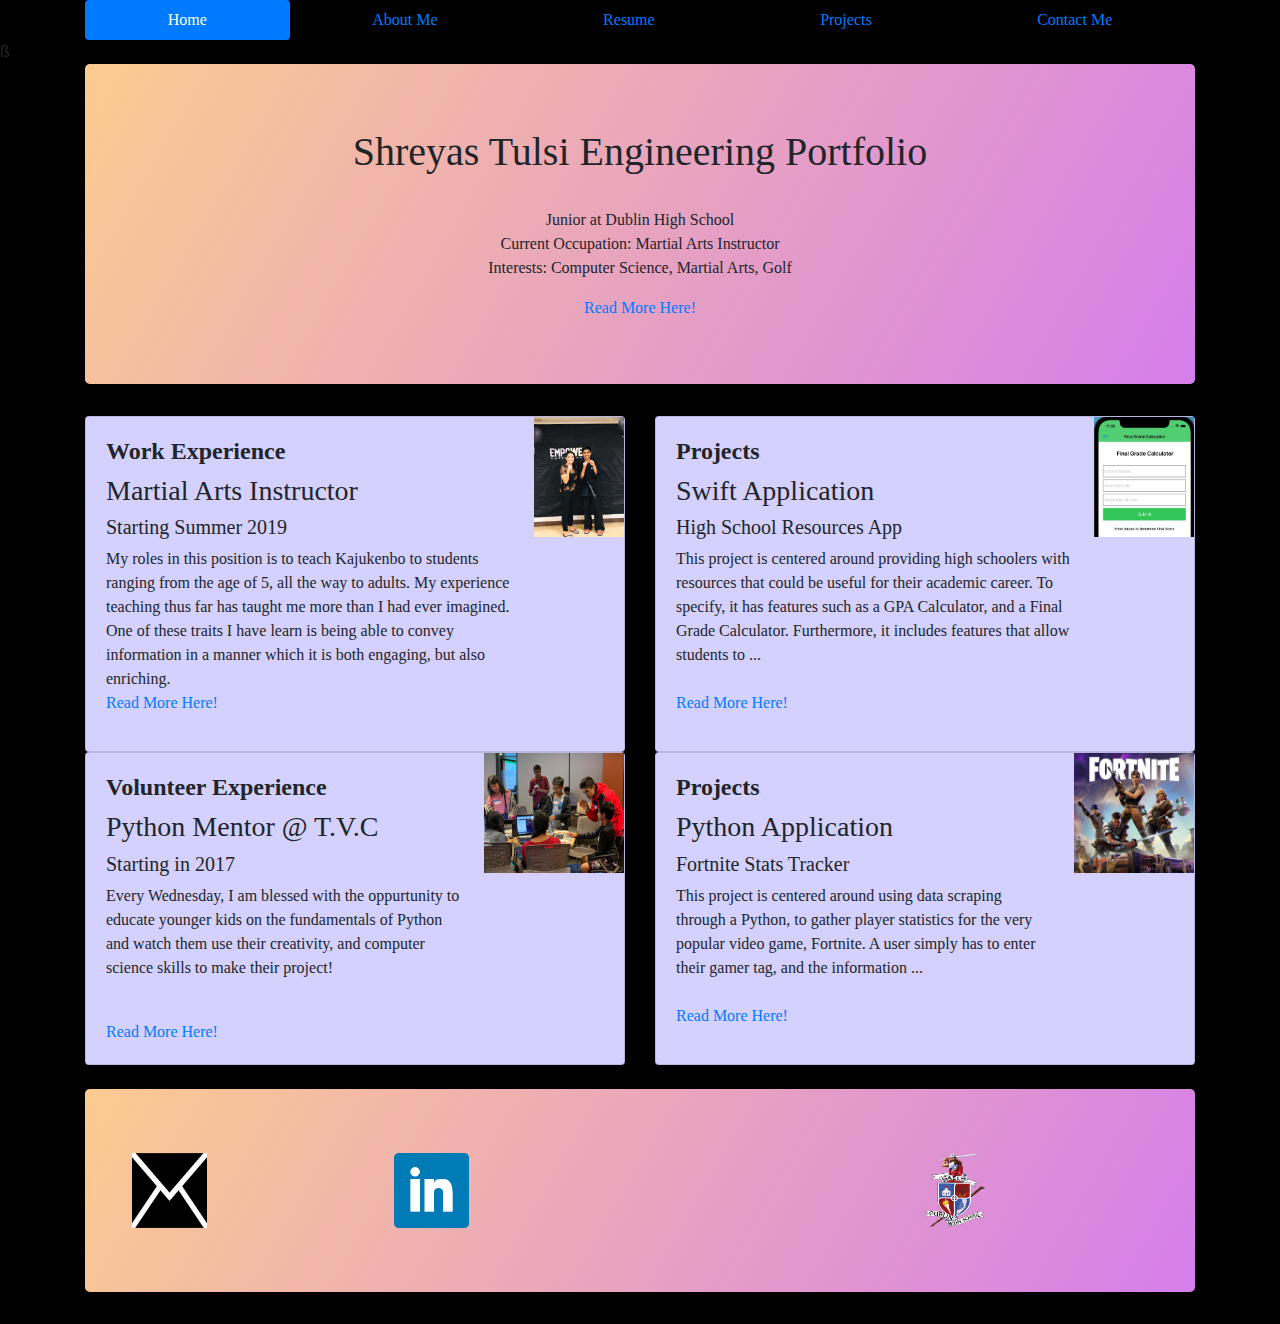
<file: index.html>
<!DOCTYPE html>
<html>
 <head>
   <style>
     
     </style>
   <!--Linking the bootstrap css file in the bootstrap 4.3.1 folder, in order for the custom styling to take place -->
   <link rel="stylesheet" type="text/css" href="Bootstrap_4.3.1/css/bootstrap.css" media="screen"/>
   
   <!--Defining the meta charset as utf-8, because it's the default-->
   <meta charset="utf-8">
   
  <!--Placing the nav bar inside of the header as it should always appear at the topmost portion of the page, for easy accesibility -->
   <header>
  
  <!--Placing the nav bar inside of a container so, it presets with equal spaces on both sides, making it centered-->
   <div class="container">
    <!--Using the bootstrap, and assigning the stylings of the nav bar according to the bootstrap.css file -->
    <nav class="nav nav-pills nav-fill">
    <!--Making the link type active ensures that that the link is highlighted in blue, making it clear which one the user is hovering over -->
       <a class="nav-item nav-link active" href="index.html">Home</a>
        <a class="nav-item nav-link" href="Last_AboutMe.html"> About Me</a>
         <a class="nav-item nav-link" href="Last_Resume.html"> Resume</a>
         <a class="nav-item nav-link"  href="Last_Projects.html"> Projects</a>
          <a class="nav-item nav-link" href="Last_ContactMe.html"> Contact Me</a>
      <!--Each html file is linked, as a nav-item so it appears on the nav bar for the user to easily click on and view -->
     </nav>
   </div>
 
 
  
 </head>
 <!--Will be there in all files, making background color black -->ß
 <body style="background-color:black;">
   <div class="container">
     <div class="jumbotron">
   <!--Placing the jumbotron inside of the container, places padding on both sides of the content, which is compliant to the initial directions -->
   <center><h1>Shreyas Tulsi Engineering Portfolio</h1></center>
   <!--Main heading of the page is labeled in h1, is centered, and there is a break to create space between the title and the content-->
   <br>
   <center><p>Junior at Dublin High School</br> Current Occupation: Martial Arts Instructor</br>
   Interests: Computer Science, Martial Arts, Golf </p></center>
   <!--Central ideas about me are listed, centered, and then the about me is linked, if they want to dive deep into those central ideas-->
  
   <center><a href="Last_AboutMe.html">Read More Here!</a></center>
  
   </div>
   </div>
   </body>
<section class="container">
<div class="row">
  <!--All of the cards are also placed inside of a container, to ensure the padding on both sides, compliant to the instructions, and also placed inside of a row so they are lned up-->
  
<div class = "col-sm-6">
<!--Since the bootstrap spans 12 columns, and I wanted 2 cards, each card is a col-sm-6 -->
  <div class="card flex-sm-row flex-fill">
  <div class="card-body">
    <!--Actual content of the card is contained inside of the card flex-sm-row flex-fill so the maximum amount of whitespace is being removed, and then the card-body contains the image on upper right hand corner -->
    <h4><b>Work Experience</b></h4>
    <h3>Martial Arts Instructor</h3>
    <h5> Starting Summer 2019  </h5>
    <!--All of the cards are in a format, 
    Bolded H4 Heading: Main Point
    h3: specific idea
    h5, time the idea occured
    p: description of the work experience/ idea-->
    <p>
      My roles in this position is to teach Kajukenbo to students ranging from the age of 5, all the way to adults. My experience
      teaching thus far
      has taught me
      more than I had
      ever imagined. One of these traits I have learn is being able to convey information in a manner which it is both engaging, but also enriching.</br>
      
      <a href="Last_AboutMe.html">Read More Here!</a>
    </p>
    </div>
    <img src="Images/MartialArts.JPG" style = "width:140px;
  height:120px; ">
  <!--Specified width for all of the images is 140, height is 120 so they are congruent and fit necessary to the amount of space -->
    </div>
  <!--Img is floated towards the right, so the text doesn't appear overcrowed, and the whitespace is filled-->
  </div>
  
  
 <div class = "col-sm-6">
<!--Since the bootstrap spans 12 columns, and I wanted 2 cards, each card is a col-sm-6 -->
  <div class="card flex-sm-row flex-fill">
  <div class="card-body">
    <!--Actual content of the card is contained inside of the card flex-sm-row flex-fill so the maximum amount of whitespace is being removed, and then the card-body contains the image on upper right hand corner -->
    <h4><b>Projects</b></h4>
    <h3>Swift Application</h3>
    <h5>High School Resources App</h5>
    <p> This project is centered around providing high schoolers with resources that could be useful for their academic career. To specify, it has features such as a GPA Calculator, and a Final Grade Calculator. Furthermore, it includes features that allow students to ...</br>
    <br>
    <!--All of the cards are in a format, 
    Bolded H4 Heading: Main Point
    h3: specific idea
    h5, time the idea occured
    p: description of the work experience/ idea-->
      
      <a href="Last_Projects.html">Read More Here!</a></p>
      </div>
    <img src="Images/App.png" style = "width:140px;
  height:120px; ">
  <!--Img is floated towards the right, so the text doesn't appear overcrowed, and the whitespace is filled-->
  <!--Specified width for all of the images is 140, height is 120 so they are congruent and fit necessary to the amount of space -->
    </div>
  <!--Img is floated towards the right, so the text doesn't appear overcrowed, and the whitespace is filled-->
  </div>
  
  <div class = "col-sm-6">

  <div class="card flex-sm-row flex-fill">
  <div class="card-body">
    <h4><b>Volunteer Experience</b></h4>
    <h3>Python Mentor @ T.V.C</h3>
    <h5>Starting in 2017</h5>
    <p>Every Wednesday, I am blessed with the oppurtunity to educate younger kids on the fundamentals of Python and watch them use their creativity, and computer science skills to make their project!</p>
    <br>
  
    <!--All of the cards are in a format, 
    Bolded H4 Heading: Main Point
    h3: specific idea
    h5, time the idea occured
    p: description of the work experience/ idea-->
      <a href="Last_AboutMe.html">Read More Here!</a>
      <br>
    </div>
    <img src="Images/Coderdojo.jpg" style = "width:140px;
  height:120px; ">
  
  <!--Img is floated towards the right, so the text doesn't appear overcrowed, and the whitespace is filled-->
  </div>
  </div>
  
  
  <div class = "col-sm-6">

  <div class="card flex-sm-row flex-fill">
  <div class="card-body">
    <h4><b>Projects</b></h4>
    <h3>Python Application</h3>
    <h5>Fortnite Stats Tracker</h5>
    <p> This project is centered around using data scraping through a Python, to gather player statistics for the very popular video game, Fortnite. A user simply has to enter their gamer tag, and the information ...</br>
    <br>
    <!--All of the cards are in a format, 
    Bolded H4 Heading: Main Point
    h3: specific idea
    h5, time the idea occured
    p: description of the work experience/ idea-->
      
      <a href="Last_Projects.html">Read More Here!</a></p>
      </div>
    <img src="Images/fornite.jpeg" style = "width:140px;
  height:120px; ">
  <!--Img is floated towards the right, so the text doesn't appear overcrowed, and the whitespace is filled-->
  </div>
  </div>
  
  
</div>
</div>
</div>
</div>
<!--Footer contains 3 images, which are not linked due to Mr.Lee's requests, but can be used for employers to contact employee's-->
<br>


<div class ="jumbotron">

<div class = "container">
  <!--Again, the footer is a jumbotron in a container, in order for it to have padding on both sides making it compliant to instructions-->
  <div class ="row">
    <div class="col-sm-3">
      <img src="Images/email.png" height= "75";
    width = "75"; align = "left" padding-top= "50";>
    <!--Bootstrap row is 12-columns and I wanted 3 images to be taken, with one space, thus making them each a col-sm-3-->
    </div>
    <div class="col-sm-3">
      <img src="Images/linkeden.jpg"
    height= "75";
    width = "75"; align = "left">
    </div>
    <!--All images are linked towards the left side, and given a specific width and height to make them like similar, as well as ensuring the images don't get stretched-->
    <div class="col-sm-3">
    </div>
    <div class="col-sm-3">
      <img src="Images/DHS2.png"
    height= "75";
    width = "75"; align = "left">
    </div>
  
    </div>
  </div>
  
</div>
 
</footer>
</html>
</file>
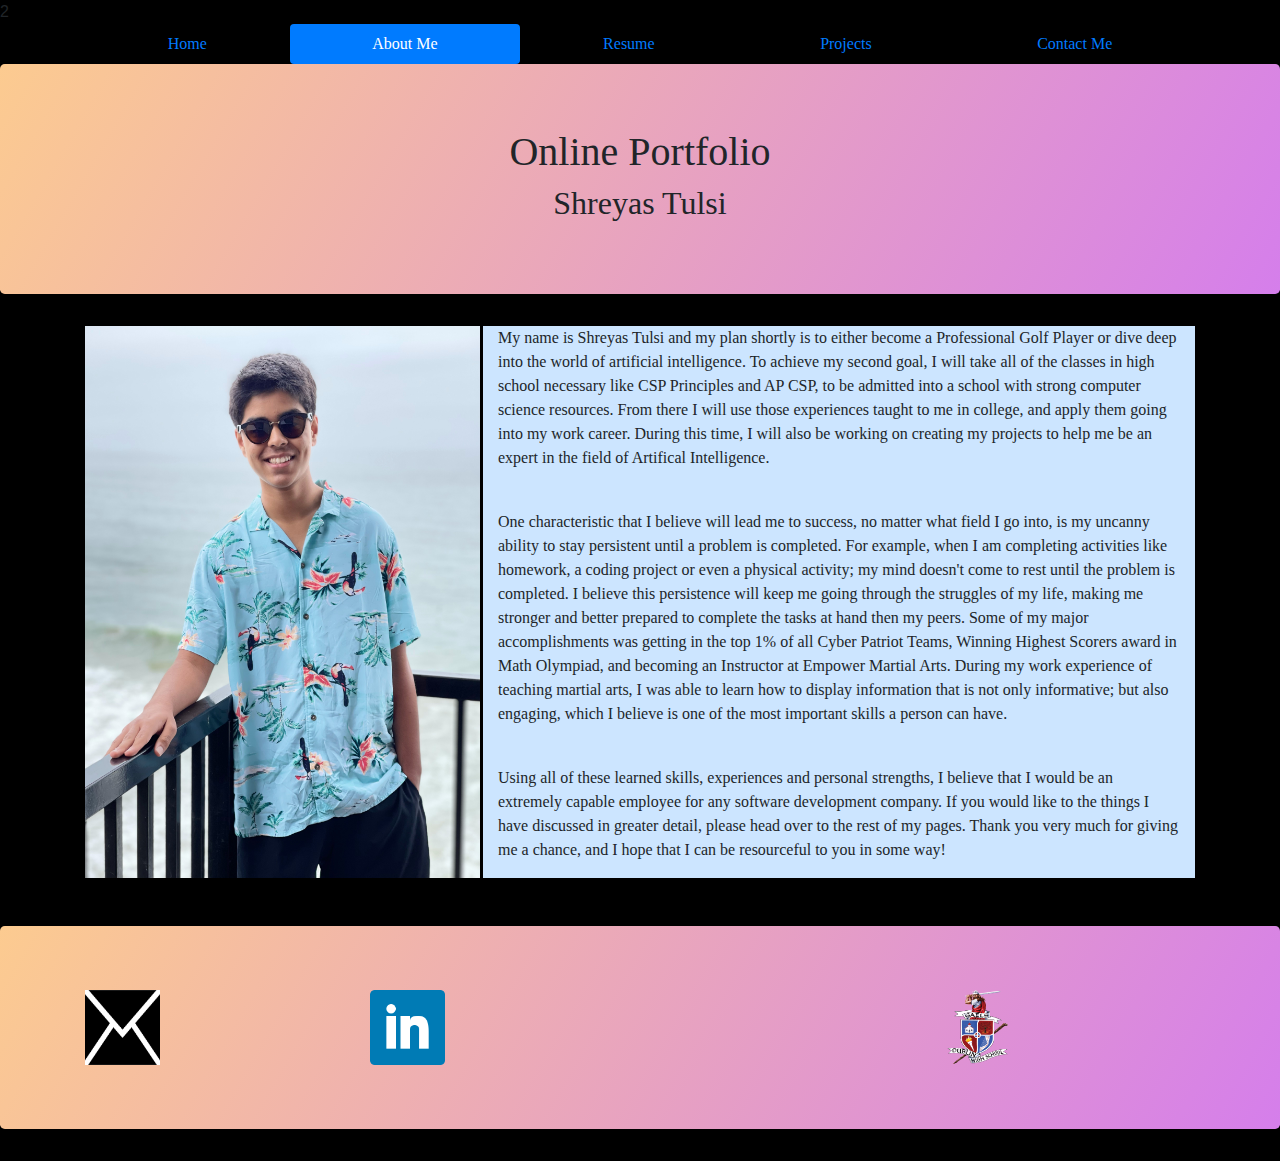
<file: Last_AboutMe.html>
2<!DOCTYPE html>
<html>
  <head>
   <!--Linking the bootstrap css file in the bootstrap 4.3.1 folder, in order for the custom styling to take place -->
   <link rel="stylesheet" type="text/css" href="Bootstrap_4.3.1/css/bootstrap.css" media="screen"/>
   
   <!--Defining the meta charset as utf-8, because it's the default-->
   <meta charset="utf-8">
   
  <!--Placing the nav bar inside of the header as it should always appear at the topmost portion of the page, for easy accesibility -->
   <header>
  
  <!--Placing the nav bar inside of a container so, it presets with equal spaces on both sides, making it centered-->
   <div class="container">
    <!--Using the bootstrap, and assigning the stylings of the nav bar according to the bootstrap.css file -->
    <nav class="nav nav-pills nav-fill">
    
       <a class="nav-item nav-link " href="index.html">Home</a>
        <a class="nav-item nav-link active" href="Last_AboutMe.html"> About Me</a>
        <!--Making the link type active ensures that that the link is highlighted in blue, making it clear which one the user is hovering over -->
         <a class="nav-item nav-link" href="Last_Resume.html"> Resume</a>
         <a class="nav-item nav-link"  href="Last_Projects.html"> Projects</a>
          <a class="nav-item nav-link" href="Last_ContactMe.html"> Contact Me</a>
      <!--Each html file is linked, as a nav-item so it appears on the nav bar for the user to easily click on and view -->
     </nav>
   </div>
  
  <body style = "background-color: black;">
    
    <div class="jumbotron">
    <div class = "container">
      <!--Instead of making a jumbtron inside of a container, like index.html, we made a container inside a jumbotron to make it stretch the whole page, compliant to the instructions  -->
    <center><h1>Online Portfolio</h1></center>
    <center><h2>Shreyas Tulsi</h2></center>
    <!--Similarily to index.html the main points are centered and enlarged -->
    </div>
    </div>
    <!--Img is placed inside of a container, given a specified width and height to make sure it covers the given whitespace, and be right next to the text -->
    <section class="container">
        <img src="Images/Profile.jpeg" height= "552px" width="395px"align="left" alt="l">
    </section>
    <section class="container">
    <!--Since the text is a completely seperate container, I used a col-sm-12 to cover all of the whitespace possible with my About Me text -->
     <div class="row">
       <div class="col-sm-12 text-left" style = "background-color: rgb(204,229, 255)">
         <!--Text is highlighted in this light blue color, as the background is black and it contrasts well -->
         <p>
           My name is Shreyas Tulsi and my plan shortly is to either become a Professional Golf Player or dive deep into the world of artificial intelligence. To achieve my second goal, I will take all of the classes in high school necessary like CSP Principles and AP CSP, to be admitted into a school with strong computer science resources. From there I will use those experiences taught to me in college, and apply them going into my work career. During this time, I will also be working on creating my projects to help me be an expert in the field of Artifical Intelligence.
            <!--Three seperate paragraphs about myself as instructed by the directions, and a break between each one to show the changing of paragraphs -->
         </p>
         <br>
         <p>
           One characteristic that I believe will lead me to success, no matter what field I go into, is my uncanny ability to stay persistent until a problem is completed. For example, when I am completing activities like homework, a coding project or even a physical activity; my mind doesn't come to rest until the problem is completed. I believe this persistence will keep me going through the struggles of my life, making me stronger and better prepared to complete the tasks at hand then my peers. Some of my major accomplishments was getting in the top 1% of all Cyber Patriot Teams, Winning Highest Scorers award in Math Olympiad, and becoming an Instructor at Empower Martial Arts. During my work experience of teaching martial arts, I was able to learn how to display information that is not only informative; but also engaging, which I believe is one of the most important skills a person can have.
          </p>
           <br>
          <p>
            Using all of these learned skills, experiences and personal strengths, I believe that I would be an extremely capable employee for any software development company. If you would like to the things I have discussed in greater detail, please head over to the rest of my pages. Thank you very much for giving me a chance, and I hope that I can be resourceful to you in some way!
           
        </p></div>
      </div>
    </div>
<br>
<br>
</section>

 <!--Container inside of a jumbtron is used, so the background covers the whole footer(doens't leave any whitespaces-->

<footer>

<div class ="jumbotron">
<div class = "container">
  <!--Again, the footer is a jumbotron in a container, in order for it to have padding on both sides making it compliant to instructions-->
  <div class ="row">
    <div class="col-sm-3">
      <img src="Images/email.png" height= "75";
    width = "75"; align = "left" padding-top= "50";>
    <!--Bootstrap row is 12-columns and I wanted 3 images to be taken, with one space, thus making them each a col-sm-3-->
    </div>
    <div class="col-sm-3">
      <img src="Images/linkeden.jpg"
    height= "75";
    width = "75"; align = "left">
    </div>
    <!--All images are linked towards the left side, and given a specific width and height to make them like similar, as well as ensuring the images don't get stretched-->
    <div class="col-sm-3">
    </div>
    <div class="col-sm-3">
      <img src="Images/DHS2.png"
    height= "75";
    width = "75"; align = "left">
    </div>
  
    
  </div>
  
</div>
</html>
</file>
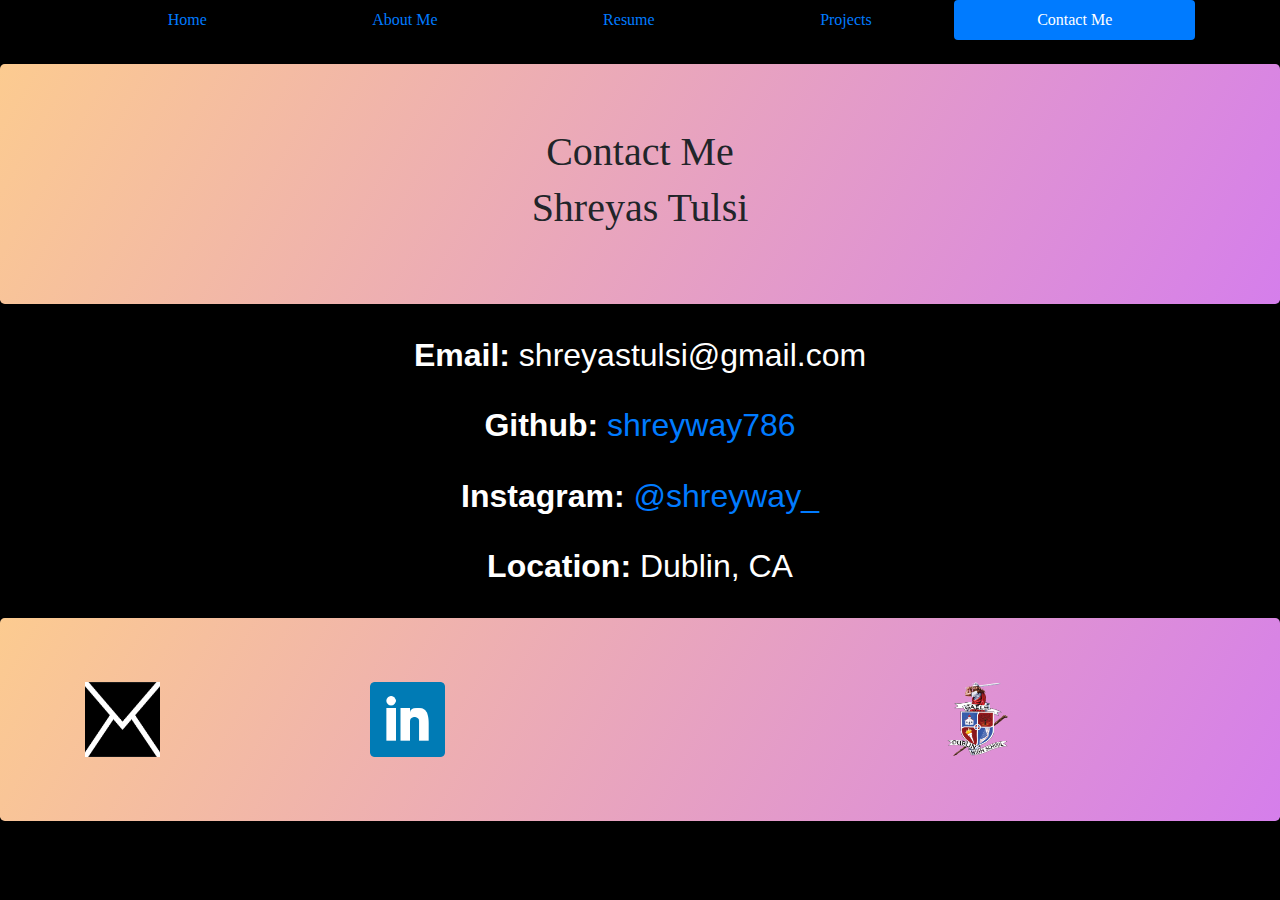
<file: Last_ContactMe.html>
<!DOCTYPE html>
<html>
  <head>
    <style>
      h2{
        color: white;
      }
      </style>
  <!--The color of h2 elements is white, because the bacckground is black providing a nice contrast -->
   <!--Linking the bootstrap css file in the bootstrap 4.3.1 folder, in order for the custom styling to take place -->
   <link rel="stylesheet" type="text/css" href="Bootstrap_4.3.1/css/bootstrap.css" media="screen"/>
   
   <!--Defining the meta charset as utf-8, because it's the default-->
   <meta charset="utf-8">
   
  <!--Placing the nav bar inside of the header as it should always appear at the topmost portion of the page, for easy accesibility -->
   <header>
  
  <!--Placing the nav bar inside of a container so, it presets with equal spaces on both sides, making it centered-->
   <div class="container">
    <!--Using the bootstrap, and assigning the stylings of the nav bar according to the bootstrap.css file -->
    <nav class="nav nav-pills nav-fill">
    
       <a class="nav-item nav-link " href="index.html">Home</a>
        <a class="nav-item nav-link " href="Last_AboutMe.html"> About Me</a>
        
         <a class="nav-item nav-link" href="Last_Resume.html"> Resume</a>
         <a class="nav-item nav-link"  href="Last_Projects.html"> Projects</a>
          <a class="nav-item nav-link active" href="Last_ContactMe.html"> Contact Me</a>
        <!--Making the link type active ensures that that the link is highlighted in blue, making it clear which one the user is hovering over -->
      <!--Each html file is linked, as a nav-item so it appears on the nav bar for the user to easily click on and view -->
     </nav>
   </div>
  <body style ="background-color: black";>
    <br>
    <!--Container inside of a jumbotron is used, in order for the content to cover the whole screen, and not leave any whitespaces -->
    <div class="jumbotron">
    <div class = "container">
    <center><h1>Contact Me</h1></center>
    <center><h1>Shreyas Tulsi</h1></center>
    <!--Key points are centered, and enlarged to show their significacne -->
    </div>
    </div>
    
    <center><h2><b>Email:</b> shreyastulsi@gmail.com</h2></center>
    <br>
    <center><h2><b>Github: </b><a href = "https://github.com/">shreyway786</a></h2></center>
    <br>
    <center><h2><b>Instagram: </b><a href = "https://www.instagram.com/shreyway_/">@shreyway_</a></h2></center>
    <br>
    <center><h2><b>Location: </b>Dublin, CA</h2></center>
    <!--All of my contact information, is in h2
    The first part like email, github and Instagram are bolded, while the actual information is normal, to show a contrast -->
  </body>
<br>
<footer>
<div class ="jumbotron">
<div class = "container">
  <!--Again, the footer is a jumbotron in a container, in order for it to have padding on both sides making it compliant to instructions-->
  <div class ="row">
    <div class="col-sm-3">
      <img src="Images/email.png" height= "75";
    width = "75"; align = "left" padding-top= "50";>
    <!--Bootstrap row is 12-columns and I wanted 3 images to be taken, with one space, thus making them each a col-sm-3-->
    </div>
    <div class="col-sm-3">
      <img src="Images/linkeden.jpg"
    height= "75";
    width = "75"; align = "left">
    </div>
    <!--All images are linked towards the left side, and given a specific width and height to make them like similar, as well as ensuring the images don't get stretched-->
    <div class="col-sm-3">
    </div>
    <div class="col-sm-3">
      <img src="Images/DHS2.png"
    height= "75";
    width = "75"; align = "left">
    </div>
  
    </div>
  </div>
  
</div>
</html>
</file>
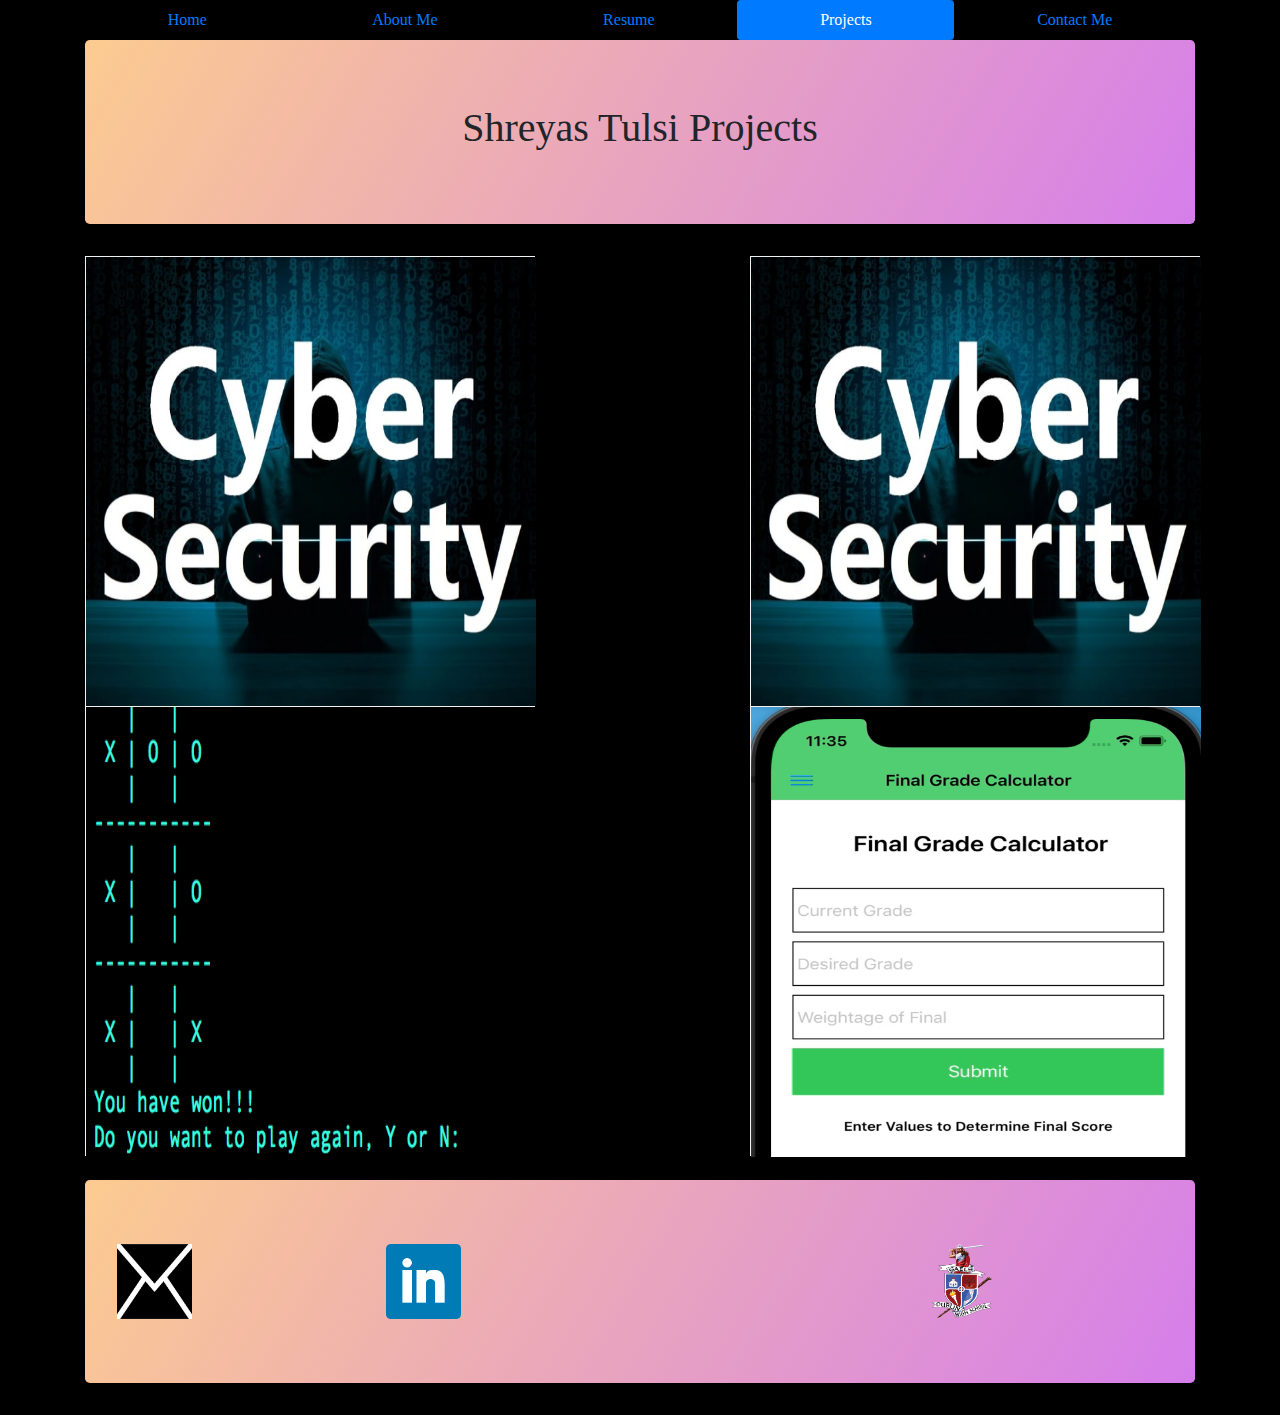
<file: Last_Projects.html>
<!DOCTYPE html>
<html>
  <head>
    <!--Initial Styling is used to make the flip card animation -->
    <style>
      
      .flip-card {
  background-color: transparent;
  width: 450px; /*Specified width and height, at the start so cards come accross congruent */
  height: 450px; 
  border: 1px solid #f1f1f1;
  perspective: 750px; /*Used for the 3 dimesnional effect */

}

/* This container is needed to position the front and back side */
.flip-card-inner {
  position: relative;
  width: 100%;
  height: 100%;
  text-align: center;
  transition: transform 0.8s;
  transform-style: preserve-3d;
}

/* Do an horizontal flip when you move the mouse over the flip box container */
.flip-card:hover .flip-card-inner {
  transform: rotateY(180deg);
}

/* Position the front and back side */
.flip-card-front, .flip-card-back {
  position: absolute;
  width: 100%;
  height: 100%;
  backface-visibility: hidden;
}

/* Style the front side (fallback if image is missing) */
.flip-card-front {
  background-color: #bbb;
  color: black;
}

/* Style the back side */
.flip-card-back {
  background-color: dodgerblue;
  color: white;
  transform: rotateY(180deg);
}
      </style>
   <!--Linking the bootstrap css file in the bootstrap 4.3.1 folder, in order for the custom styling to take place -->
   <link rel="stylesheet" type="text/css" href="Bootstrap_4.3.1/css/bootstrap.css" media="screen"/>
   
   <!--Defining the meta charset as utf-8, because it's the default-->
   <meta charset="utf-8">
   
  <!--Placing the nav bar inside of the header as it should always appear at the topmost portion of the page, for easy accesibility -->
   <header>
  
  <!--Placing the nav bar inside of a container so, it presets with equal spaces on both sides, making it centered-->
   <div class="container">
    <!--Using the bootstrap, and assigning the stylings of the nav bar according to the bootstrap.css file -->
    <nav class="nav nav-pills nav-fill">
    
       <a class="nav-item nav-link " href="index.html">Home</a>
        <a class="nav-item nav-link " href="Last_AboutMe.html"> About Me</a>
        
         <a class="nav-item nav-link" href="Last_Resume.html"> Resume</a>
         <!--Making the link type active ensures that that the link is highlighted in blue, making it clear which one the user is hovering over -->
         <a class="nav-item nav-link active"
           href="Last_Projects.html"> Projects</a>
          <a class="nav-item nav-link" href="Last_ContactMe.html"> Contact Me</a>
      <!--Each html file is linked, as a nav-item so it appears on the nav bar for the user to easily click on and view -->
     </nav>
   </div>
<body style = "background-color:black;">
    
    <div class="container">
     <div class="jumbotron">
   <!--Placing the jumbotron inside of the container, places padding on both sides of the content, which is compliant to the initial directions -->
   <center><h1>Shreyas Tulsi Projects</h1></center>
   <!--Main heading of the page is labeled in h1, is centered, and there is a break to create space between the title and the content-->
  
   
  
  
   </div>
   </div>
    
<section class="container">
<div class="row">
  <!--One column filler from the left-side to make sure it is align with the container-->
  
   <!--Each card will now fill 5 columns with a 2 column break in betwen them -->
  <div class = "col-sm-5" >
  <div class="flip-card">
  <div class="flip-card-inner">
    <div class="flip-card-front">
       <!--Front portion of the card's image is defined and given specified width, height-->
      <img src="Images/bob.jpg" alt="Avatar" style="width:450px
  ;height:450px
  ;">
    </div>
    <div class="flip-card-back">
       <!--Backside of the card-->
      <h4><b>Cyber Security Project</b></h4>
 <!--Format that is followed throughout all of these cards:
 h4 Bolded, Type of Project
 h3 Name of Project and/or contributors
 p: Descriping the project, how to play, how was it made, what did I learn
 a: Link to either download the game on your own computer, or weppage where you can view it -->
   <h3>2.1.3</h3>
  <h5>Winter 2020</h5>
  <p>Summary of Project </br>
    <br>
    This project was centered around a fictional company called Bikes, Boards and Beyond. Our task was to configure this company with the best security polcies and equipment as possible. We therefore indentified all of our needs, determined what parts needed to be secure, and then created a possible topology. To view this project, click the link below. <br>
  
  <!--Download tag is used inside of my a tag, so the user is able to download my python project, without an external link-->
  <a href="https://docs.google.com/presentation/d/1MjVQhA1wr8wmd2LWgR4pd_3ahwS8g0cQ4-b6qEzRizk/edit?usp=sharing">Link to Project Slides</a>
  </p>

    </div>
  </div>
</div>

  
  <!--All images except for one follow this format, which is that the images are floated to right, in order to cover white space and then given a specific width and height so they are congruent-->
  
  </div>
  <div class= "col-sm-2">
     <!--Two Column filler between the two different cards-->
  </div>
  <div class = "col-sm-5">
    
  <div class="flip-card">
  <div class="flip-card-inner">
    <div class="flip-card-front">
      <img src="Images/bob.jpg" alt="Avatar" style="width:450px
  ;height:450px
  ;">
    </div>
    <div class="flip-card-back">
      
 <!--Format that is followed throughout all of these cards:
 h4 Bolded, Type of Project
 h3 Name of Project and/or contributors
 p: Descriping the project, how to play, how was it made, what did I learn
 a: Link to either download the game on your own computer, or weppage where you can view it -->
   <h4><b>Cyber Security Project</b></h4>
   <h3>1.2.5</h3>
   <h5>Summer 2020</h5>
   <p>This project is centered around following the steps of the Cyber Security life cycle, in order to to secure a machine. We found all of the vulnerbailities that existed within the machine, made them more secure, and then tested if they worked. In the presentation below, the entire process is document, so you can check it out.</p>
   <br>
   <a href="https://docs.google.com/presentation/d/144H9_FbFmQWYWq6BpJtBYEwXNAKxXOBqS5WR46xZtaU/edit?usp=sharing">Link to Project Slides</a>
   
    </div>
  </div>
</div>
  </div>
   <!--New row starts, and again there is a one column filler-->


 <div class = "col-sm-5" >

  <div class="flip-card">
  <div class="flip-card-inner">
    <div class="flip-card-front">
      <img src="Images/TicTacToe.png" alt="Avatar" style="width:450px
  ;height:450px
  ;">
    </div>
    <div class="flip-card-back">
      
 <!--Format that is followed throughout all of these cards:
 h4 Bolded, Type of Project
 h3 Name of Project and/or contributors
 p: Descriping the project, how to play, how was it made, what did I learn
 a: Link to either download the game on your own computer, or weppage where you can view it -->
   <h4><b>Python Project</b></h4>
   <h3>TicTacToe.py</h3>
   <h5>January, 2020</h5>
   <p>TicTacToe.py was a game I created, in which a user could play a fully-functional game of TicTacToe against a computer opponent. To create the game board, I assigned each portion of the board to a certain index, making it simple to replace the white space, with an 'X' or a 'O'. To have a cleaner interface, I used pythons system module to clear the terminal after each turn. Try and see if you can defeat the C.P.U in a game of Tic-Tac-Toe with the link below! </br></p>
    
     <a href = "TicTacToe.py" download style = "color: black;"> Downloadable Link </a>


</div>
    </div>
  </div>
</div>
  <div class ="col-sm-2">
     <!--Two Column break between the two cards-->
  </div>
  <div class = "col-sm-5" >


  <div class="flip-card">
  <div class="flip-card-inner">
    <div class="flip-card-front">
      <img src="Images/App.png" alt="Avatar" style="width:450px
  ;height:450px
  ;">
    </div>
    <div class="flip-card-back">
      <h4><b>Projects</b></h4>
   <h3>Swift Application</h3>
   <h5>Summer 2021</h5>
   <h5>High School Resources Application</h5>
   <p>This project is centered around providing high schoolers with resources that could be useful for their academic career. To specify, it has features such as a GPA Calculator, and a Final Grade Calculator. Furthermore, it includes features that allow students to find an attainable college, by providing criteria such as tuition rate, GPA and SAT score. I believe that this application is extremely useful for high schooles like myself, as it provides the tools to enhance your academic experience. I plan to add to this application, so it can incorporate many more useful features!</br>
    
     <a href = "https://scratch.mit.edu/projects/328000466" style="color:black;">
     Link to Project Page</a>


    
     


</div>
    </div>
  </div>
  
  
</div>
</div>
</div>
</div>
</div>

  </body>


<br>

<footer class ="jumbotron">

  <!--Again, the footer is a container in a jumbotron, in order for it to line up evenly with all of the cards -->
  <div class ="row">
    <div class="col-sm-3">
      <img src="Images/email.png" height= "75";
    width = "75"; align = "left" padding-top= "50";>
    <!--Bootstrap row is 12-columns and I wanted 3 images to be taken, with one space, thus making them each a col-sm-3-->
    </div>
    <div class="col-sm-3">
      <img src="Images/linkeden.jpg"
    height= "75";
    width = "75"; align = "left">
    </div>
    <!--All images are linked towards the left side, and given a specific width and height to make them like similar, as well as ensuring the images don't get stretched-->
    <div class="col-sm-3">
    </div>
    <div class="col-sm-3">
      <img src="Images/DHS2.png"
    height= "75";
    width = "75"; align = "left">
    </div>
  
    </div>
  </div>
  
</footer>
</html>
</file>
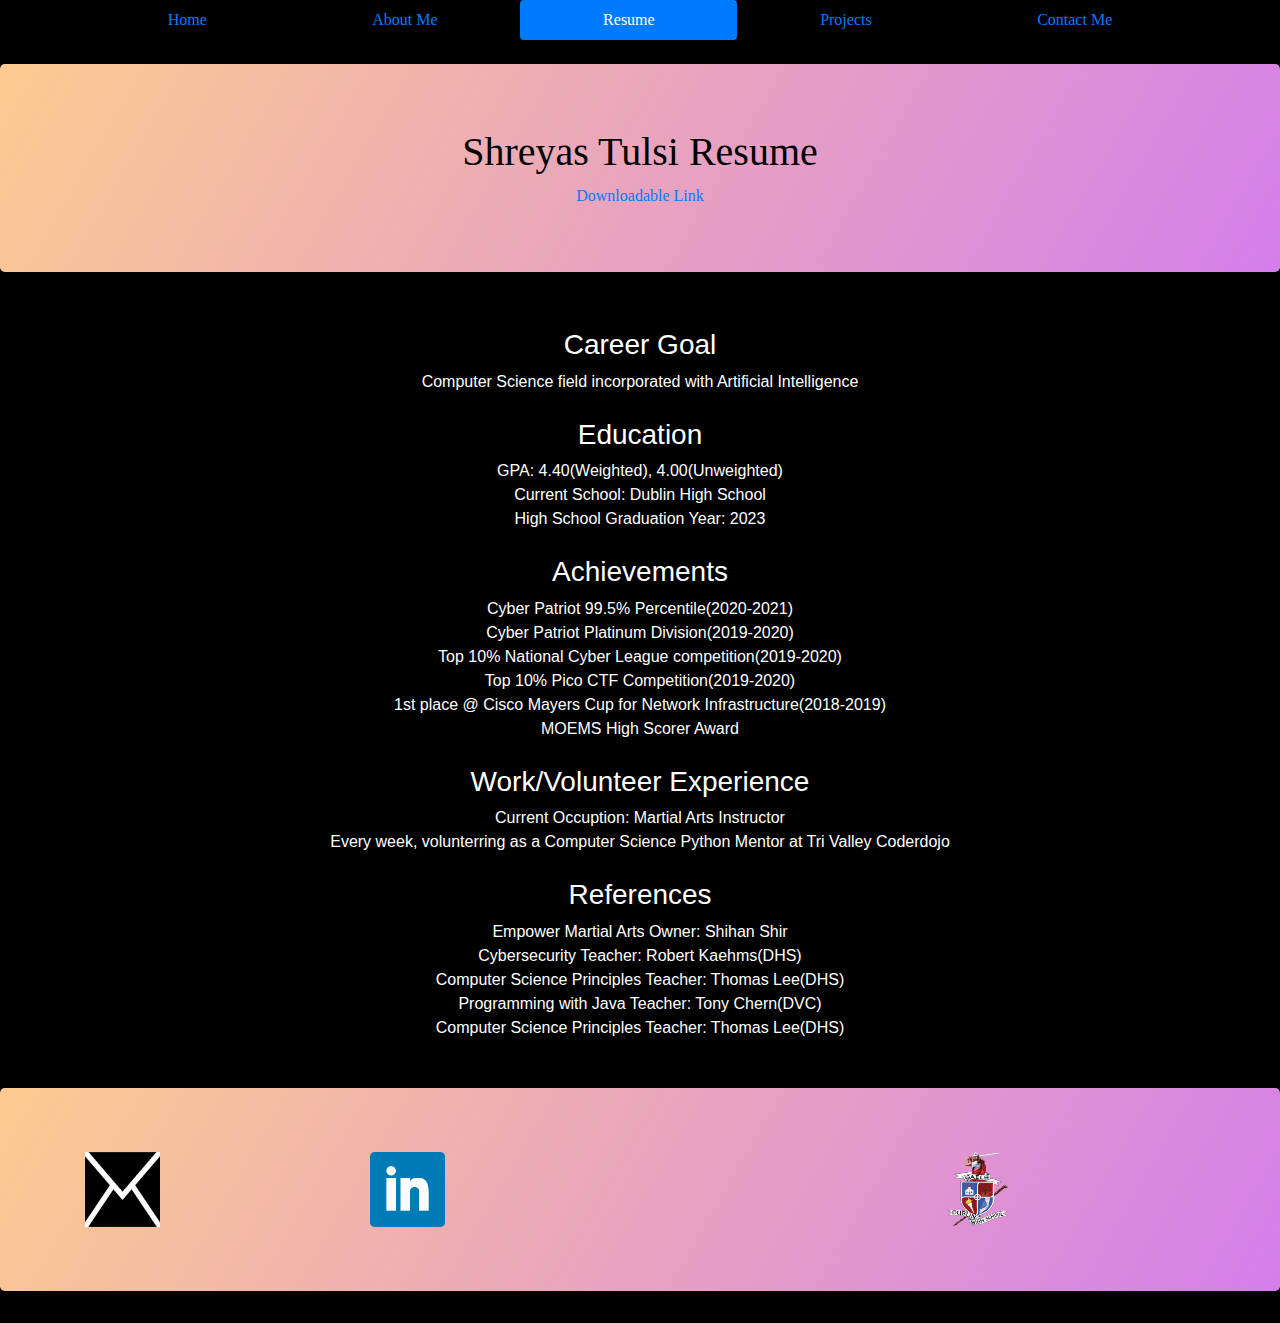
<file: Last_Resume.html>
<!DOCTYPE html>
<html>
  <head>
      <!--Initial styling is  used in order to remove the need of centering each h3, and h1 tag manually in the html code-->

    <style>
      h3, h1{
        text-align: center;
        
        
      }
      .container{
        color: black;
      }
      
     
      </style>
    
    <!--Linking the bootstrap css file in the bootstrap 4.3.1 folder, in order for the custom styling to take place -->
   <link rel="stylesheet" type="text/css" href="Bootstrap_4.3.1/css/bootstrap.css" media="screen"/>
   
   <!--Defining the meta charset as utf-8, because it's the default-->
   <meta charset="utf-8">
   
  <!--Placing the nav bar inside of the header as it should always appear at the topmost portion of the page, for easy accesibility -->
   <header>
  
  <!--Placing the nav bar inside of a container so, it presets with equal spaces on both sides, making it centered-->
   <div class="container">
    <!--Using the bootstrap, and assigning the stylings of the nav bar according to the bootstrap.css file -->
    <nav class="nav nav-pills nav-fill">
    
       <a class="nav-item nav-link " href="index.html">Home</a>
        <a class="nav-item nav-link " href="Last_AboutMe.html"> About Me</a>
        
         <a class="nav-item nav-link active" href="Last_Resume.html"> Resume</a>
         <!--Making the link type active ensures that that the link is highlighted in blue, making it clear which one the user is hovering over -->
         <a class="nav-item nav-link"  href="Last_Projects.html"> Projects</a>
          <a class="nav-item nav-link " href="Last_ContactMe.html"> Contact Me</a>
        
      <!--Each html file is linked, as a nav-item so it appears on the nav bar for the user to easily click on and view -->
     </nav>
   </div>
<body style = "background-color: black; color: white;">
    <br>
      <!--Container in jumbotron is used, to make the content stretch across the whole screen( no whitespace) -->
      <div class="jumbotron">
      <div class="container">
      <h1> Shreyas Tulsi Resume</h1>
      <center><a href = "Resume.pdf" download> Downloadable Link </a></center>
      <!--By using the a tag with a download option, as wells as linking my Resume.pdf, I can provide a Downloadable link to the user -->
      </div>
    </div>
      <br>      
      <h3>Career Goal</h3>
      <center>
      <center>Computer Science field incorporated with Artificial Intelligence</center>
      <br>
    <!--Format Followed Throughout the Entire Resume
    h3: Big Section(ex Career Goal) 
    two centered text , containing the actual content that applies to me(ex: Professional Golf Player, Computer Scientist-->
     <h3>Education</h3>
     <center>GPA: 4.40(Weighted), 4.00(Unweighted)
     </center>
     <center>Current School: Dublin High School</center>
     <center>High School Graduation Year: 2023</center>
     <br>
     
     <h3>Achievements</h3>
    <center>Cyber Patriot 99.5% Percentile(2020-2021)</center>
    <center>Cyber Patriot Platinum Division(2019-2020)</center>
    <center>Top 10% National Cyber League competition(2019-2020)</center>
    <center>Top 10% Pico CTF Competition(2019-2020)
    </center>
    <center>1st place @ Cisco Mayers Cup for Network Infrastructure(2018-2019)</center>
    <center>MOEMS High Scorer Award
    </center>
    <br>
     <!--Break is given between each unique sections, so the information is not clumped together and is seperated-->
     <h3>Work/Volunteer Experience</h3>
     <center>Current Occuption: Martial Arts Instructor</center>
    <center>Every week, volunterring as a Computer Science Python Mentor at Tri Valley Coderdojo</center>

     <br>

   <h3>References</h3>
    
    <center>Empower Martial Arts Owner: Shihan Shir</center>
    <center>Cybersecurity Teacher: Robert Kaehms(DHS)</center>
    <center>Computer Science Principles Teacher: Thomas Lee(DHS)</center>
    <center>Programming with Java Teacher: Tony Chern(DVC)</center>
    <center>Computer Science Principles Teacher: Thomas Lee(DHS)</center>
  
    
   

    
    
   

  </body>
<footer>
  <br>
  <br>
<div class ="jumbotron">
<div class = "container">
  <!--Again, the footer is a jumbotron in a container, in order for it to have padding on both sides making it compliant to instructions-->
  <div class ="row">
    <div class="col-sm-3">
      <img src="Images/email.png" height= "75";
    width = "75"; align = "left" padding-top= "50";>
    <!--Bootstrap row is 12-columns and I wanted 3 images to be taken, with one space, thus making them each a col-sm-3-->
    </div>
    <div class="col-sm-3">
      <img src="Images/linkeden.jpg"
    height= "75";
    width = "75"; align = "left">
    </div>
    <!--All images are linked towards the left side, and given a specific width and height to make them like similar, as well as ensuring the images don't get stretched-->
    <div class="col-sm-3">
    </div>
    <div class="col-sm-3">
      <img src="Images/DHS2.png"
    height= "75";
    width = "75"; align = "left">
    </div>
  
    </div>
  </div>
  
</div>
</html>
</file>
